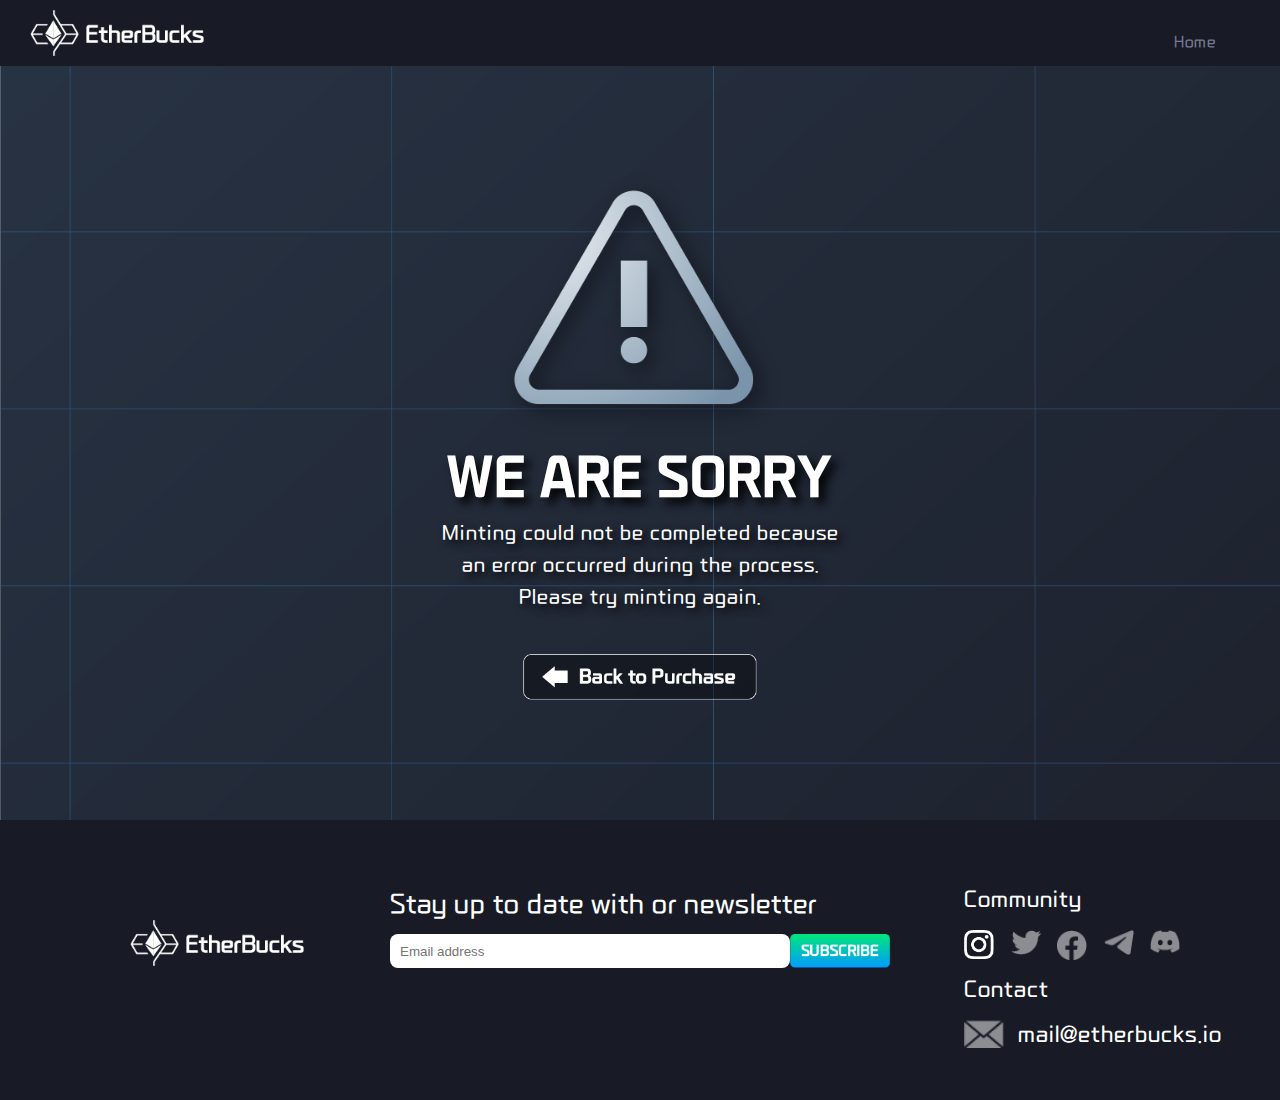
<file: errorpage.html>
<!DOCTYPE html>
<html lang="en">
<head>
    <meta charset="UTF-8">
    <meta http-equiv="X-UA-Compatible" content="IE=edge">
    <meta name="viewport" content="width=device-width, initial-scale=1.0">
    <title>EtherBucks</title>
    <link rel="stylesheet" href="css/reset.css">
    <link rel="stylesheet" href="css/common.css">
    <link rel="stylesheet" href="css/errorpage.css">
    <link rel="shortcut icon" href="/favicon.ico" type="image/x-icon">
    <script src="js/jquery-3.6.0.min.js"></script>
    <script src="js/main.js"></script>
</head>
<body>
    <div id="wrap">
        <header id="header">
            <h1 class="logo">
                <a href="#">
                    <img src="images/ether-bucks-logo.png" alt="EtherBucks">
                </a>
            </h1>
            <button class="mobi_button"></button>
            <nav class="gnb">
                <ul>
                    <li class="active"><a href="#">Home</a></li>
                    <li><a href="#">Project</a></li>
                    <li><a href="#">History</a></li>
                    <li><a href="#">Historian</a></li>
                    <li><a href="#">Contact</a></li>
                </ul>
            </nav>
            <a id="mint_home" href="index.html">Home</a>
        </header>
        <div id="error_container">
            <section class="error_cont1">
                <img class="error_ico" src="images/error_img/error_img.png" alt="">
                <h2>WE ARE SORRY</h2>
                <p>
                    Minting could not be completed because<br>an error occurred during the process.<br>Please try minting again.
                </p>
                <a class="back_btn" href="mint.html">
                    <img src="images/error_img/backimg.png" alt="">
                </a>
            </section>
        </div>
        <footer id="footer">
            <h5>
              <img class="logo" src="iconimg/ether-bucks-logo.png" alt="">
            </h5>
            <div class="middle-box">
              <p>Stay up to date with or newsletter</p>
              <div class="subscribe-box">
                <input id="email-address" type="text" placeholder="Email address">
                <img onclick="insertEmail()" onmouseover="this.style.cursor='pointer'"
                  src="iconimg/subscribe-btn.png" alt="">
              </div>
            </div>
            <div class="right-box">
              <div class="community-box">
                <div class="inner-box">
                  <p class="community-text">Community</p>
                  <div class="icon-box">
                    <a href="https://www.instagram.com/etherbucks_official">
                      <img src="iconimg/insta-white.png" alt="">
                    </a>
                    <a href="https://twitter.com/ether_bucks">
                      <img src="iconimg/twitter-btn.png" alt="">
                    </a>
                    <a href="https://www.facebook.com/EtherBucks">
                      <img src="iconimg/facebook-btn.png" alt="">
                    </a>
                    <a href="https://t.me/etherbucks_official">
                      <img src="iconimg/telegram-btn.png" alt="">
                    </a>
                    <a href="https://discord.gg/GpUybk82d7">
                      <img src="iconimg/discord-btn.png" alt="">
                    </a>
                  </div>
                </div>
                </div>
                <div class="contact-box">
                    <div class="inner-box">
                      <p class="contact-text">Contact</p>
                      <div class="mail-box">
                        <img src="iconimg/message-icon.png" alt="">
                        <p>mail@etherbucks.io</p>
                      </div>
                    </div>
                  </div>
                </div>
        </footer>
    </div>
</body>
</html>
</file>
<file: css/common.css>
@charset "utf-8";

@font-face {
    src: url('../font/sebang.otf') format('truetype');
    font-family: "sebang";
}

@font-face {
    src: url('../font/sebang-bold.otf') format('truetype');
    font-family: "sebang-bold";
}


/* header */
#header{position: fixed; z-index: 300; width: 100%; height: 46px; background: #181B25; padding: 10px 0;}

.logo{width: 174px; height: 46px; box-sizing: content-box; padding-left: 30px;}
.logo img{width: 100%; height: auto;}

.gnb{display: none;}

.mobi_button{width: 30px; height: 30px; border: none; background: none; position: absolute; top: 50%; right: 5%; transform: translateY(-50%); background: url(../images/menu.png) no-repeat center /contain; cursor: pointer;}

#mint_home{font-size: 14px; color: #747A91;position: absolute; top: 34px; right: 5%;}
#mint_home:hover{color: #fff; font-family: "sebang-bold";}


/* footer */

#footer{background: #181B25; padding: 6vw 10vw;}
#footer h5{display: none;}
.middle-box p{text-align: center; font-size: 4vw; color: #fff; margin-bottom: 4vw;}

.subscribe-box{display: flex; width: 100%; justify-content: space-around; padding: 2vw; border-radius: 5px; box-sizing: border-box;}
.subscribe-box input{box-sizing: border-box; border: 0 none; width: 100%; z-index: 10; padding: 0 10px; border: none; border-radius: 8px;}

.subscribe-box img{width: 100px; height: auto;}

.community-text, .contact-text{color: #fff; font-size: 4vw; line-height: 5vw; padding: 6vw 0 4vw;}

.icon-box{width: 80%; margin: 0 auto; display: flex; justify-content: space-between;}
.icon-box img{width: 8vw; height: auto;}

.mail-box img{width: 8vw; height: auto;}
.mail-box p{display: inline-block; color: #fff; font-size: 3vw; line-height: 5vw; margin-left: 1vw;}

.right-box{display: none;}

/* ======================= mobile slide menu======================= */
#mobile_sideMenu{background: rgba(0, 0, 0, 0.8); width: 100%; height: 100vh; position: fixed; top: 0; left: 0; z-index: 300; display: none;}

.gnb_mobile{width: 60vw; height: 100vh; position: absolute; top: 0; right: 0; background: #27354F; padding: 50px 0; transform: translateX(100%); overflow: auto;}

.gnb_mobile nav ul{padding: 4vw 4vw;}
.gnb_mobile nav li{text-align: center; padding: 5vw 0;}
.gnb_mobile nav li:last-child{border-bottom: 1px solid #fff; padding-bottom: 10vw;}
.gnb_mobile nav li a{color: #fff; font-size: 2.4vmax;}

.side_sns{padding: 4vw 4vw;}

.closeBtn{width: 36px; height: 36px; position: absolute; top: 20px; right: 20px; cursor: pointer;}

.side_sns ul{display: flex; justify-content: space-between; width: 80%; margin: 0 auto; margin-bottom: 6vw;}
.side_sns ul li{width: 30px;}
.side_sns ul:nth-of-type(2){width: 50%;}

.gnb_mobile .mail-box{width: 48vw; margin: 0 auto;}



@media screen and (min-width:576px) {

    /* footer */
    .icon-box{width: 460px; margin: 0;}
    .icon-box img{width: 40px;}

    .mail-box img{width: 40px;}
    .mail-box p{margin-left: 10px; font-size: 20px; line-height: 30px;}
    .community-text, .contact-text{font-size: 20px; line-height: 1; padding: 6vw 0 2vw;}
    


    /* ======================= mobile slide menu======================= */
    .gnb_mobile nav li{padding: 3vw 0;}
    .gnb_mobile nav li:last-child{padding-bottom: 4vw;}

    .side_sns{padding: 0 2vw;}
    .side_sns ul{width: 50%;}
    .side_sns ul:nth-of-type(2){width: 34%;}

}



@media screen and (min-width:768px) {
    /* header */
    .mobi_button{display: none;}
    #header{width: 100%; background: #181B25; position: fixed; z-index: 300; display: flex; justify-content: space-between;}

    .logo img{width: auto; height: 100%;}

    .gnb{display: block; width: 400px; height: 65px; padding-right: 30px;}
    .gnb ul{display: flex; justify-content: space-between;}
    .gnb li{line-height: 65px;}
    .gnb li a{font-size: 14px; color: #747A91; font-family: "sebang";}
    .gnb li:hover a{color: #fff; font-family: "sebang-bold";}
    .gnb li.active a{font-family: "sebang-bold"; color: #fff;}
 
    /* footer */
    .subscribe-box{width: 60%; margin: 0 auto;}
    .middle-box p{font-size: 24px; line-height: 30px; margin-bottom: 20px;}
    .right-box{display: block;}

}


@media screen and (min-width:1200px) {
    /* footer */

    #footer{padding: 50px 100px; display: flex; justify-content: space-around;}
    #footer h5{display: block; width: 20%; margin-top: 50px;}

    .middle-box{width: 60%;margin-top: 20px; padding: 0 50px;}
    .middle-box p{width: 500px; text-align: left; margin: 0 auto; margin-bottom: 14px;}

    .subscribe-box{width: 500px; padding: 0;}
    .right-box{width: 20%}

    .community-text, .contact-text{padding: 20px 0;}
    .icon-box {width: 100%; margin: 0;}
    .icon-box img{width: 30px; height: auto;}
    .mail-box{width: 276px;}
    .mail-box img{width: 40px; height: auto;}


    
    #mint_home{display: block;}



}
</file>
<file: css/errorpage.css>
@charset "utf-8";

#wrap{}

.mobi_button{display: none;}
.gnb{display: none;}


#error_container{padding: 0 6.66666vw 20.66666vw; padding-top: 66px; background: url(../images/mint_img/web/back1.png) no-repeat 0 0 / cover;}

.error_ico{display: block; width: 52vw; height: auto; margin: 0 auto 6vw;}

.error_cont1 h2{font-size: 8vw; line-height: 6vw; font-family: "sebang-bold"; color: #fff; text-align: center; margin-bottom: 7vw; text-shadow: 6px 6px 10px #000;}

.error_cont1{padding-top: 10vw;}

.error_cont1 p{color: #fff; text-align: center; font-size: 3.4vw; text-shadow: 4px 4px 10px #000; margin-bottom: 8vw; line-height: 6.4vw;}

.back_btn{display: block; margin: 0 auto; width: 22vh; height: auto;}

@media screen and (min-width: 600px){
    .error_cont1 p{font-size: 2.6vw; line-height: 4.6vw;}
    .back_btn{width: 26vh;}
}

@media screen and (min-width: 1201px) {
    #error_container{padding-bottom: 120px;}
    .error_cont1{padding-top: 100px;}
    .error_cont1 h2{font-size: 50px; margin-bottom: 0;}
    .error_ico{width: 300px; margin: 0 auto}
    .error_cont1 p{font-size: 18px; line-height: 32px; margin-bottom: 40px;}
}
</file>
